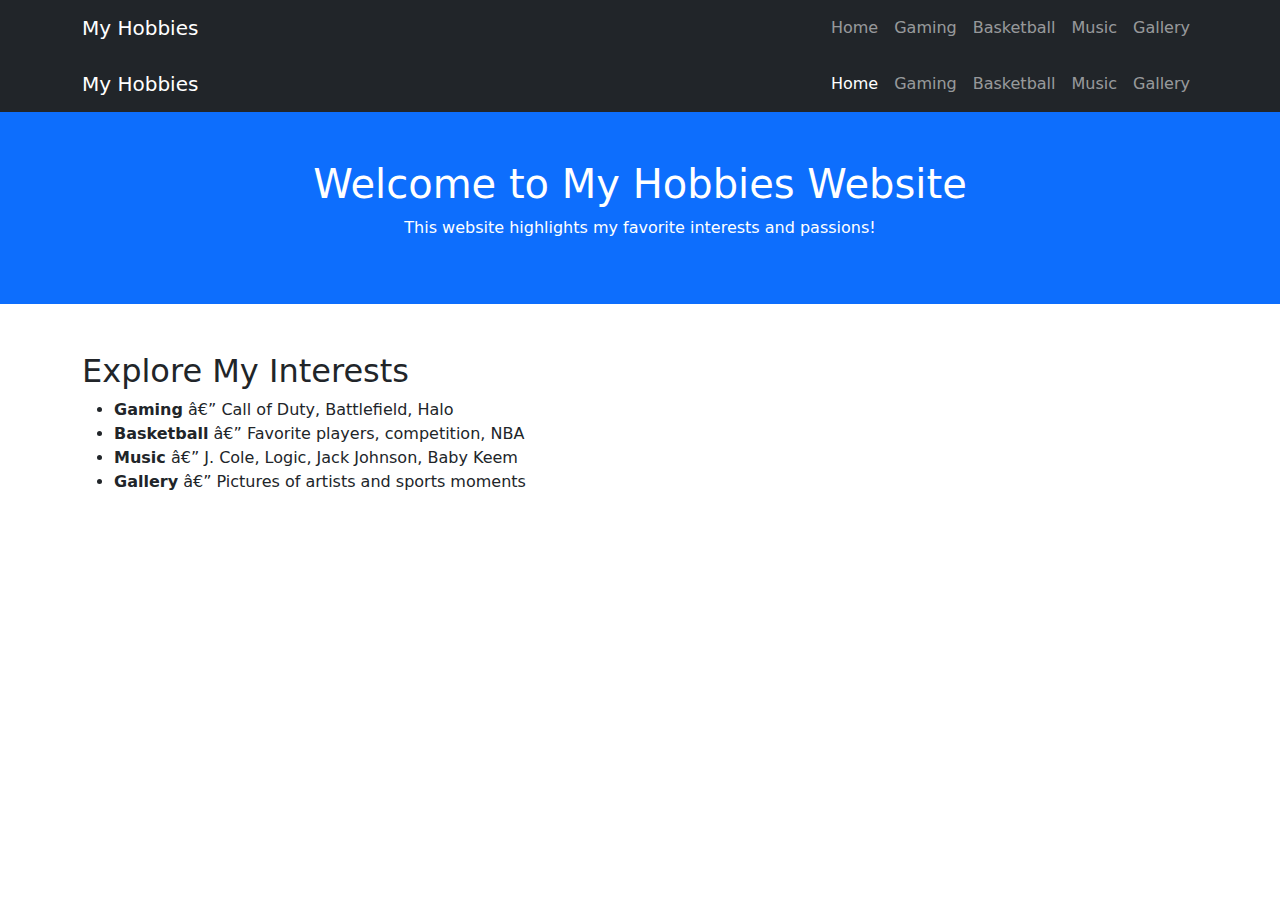
<file: MART145/index.html>
<link href="https://cdn.jsdelivr.net/npm/bootstrap@5.3.2/dist/css/bootstrap.min.css" rel="stylesheet">
<script src="https://cdn.jsdelivr.net/npm/bootstrap@5.3.2/dist/js/bootstrap.bundle.min.js"></script>
<nav class="navbar navbar-expand-lg navbar-dark bg-dark">
  <div class="container">
    <a class="navbar-brand" href="index.html">My Hobbies</a>
    <button class="navbar-toggler" type="button" data-bs-toggle="collapse" data-bs-target="#navMenu">
      <span class="navbar-toggler-icon"></span>
    </button>
    <div class="collapse navbar-collapse" id="navMenu">
      <ul class="navbar-nav ms-auto">
        <li class="nav-item"><a class="nav-link" href="index.html">Home</a></li>
        <li class="nav-item"><a class="nav-link" href="gaming.html">Gaming</a></li>
        <li class="nav-item"><a class="nav-link" href="basketball.html">Basketball</a></li>
        <li class="nav-item"><a class="nav-link" href="music.html">Music</a></li>
        <li class="nav-item"><a class="nav-link" href="gallery.html">Gallery</a></li>
      </ul>
    </div>
  </div>
</nav>
<!DOCTYPE html>
<html lang="en">
<head>
  <meta charset="UTF-8" />
  <meta name="viewport" content="width=device-width, initial-scale=1" />
  <title>Home | My Interests</title>
  <link href="https://cdn.jsdelivr.net/npm/bootstrap@5.3.2/dist/css/bootstrap.min.css" rel="stylesheet">
</head>
<body>

<nav class="navbar navbar-expand-lg navbar-dark bg-dark">
  <div class="container">
    <a class="navbar-brand" href="index.html">My Hobbies</a>
    <button class="navbar-toggler" type="button" data-bs-toggle="collapse" data-bs-target="#navMenu">
      <span class="navbar-toggler-icon"></span>
    </button>
    <div class="collapse navbar-collapse" id="navMenu">
      <ul class="navbar-nav ms-auto">
        <li class="nav-item"><a class="nav-link active" href="index.html">Home</a></li>
        <li class="nav-item"><a class="nav-link" href="gaming.html">Gaming</a></li>
        <li class="nav-item"><a class="nav-link" href="basketball.html">Basketball</a></li>
        <li class="nav-item"><a class="nav-link" href="music.html">Music</a></li>
        <li class="nav-item"><a class="nav-link" href="gallery.html">Gallery</a></li>
      </ul>
    </div>
  </div>
</nav>

<header class="bg-primary text-white text-center py-5">
  <div class="container">
    <h1>Welcome to My Hobbies Website</h1>
    <p>This website highlights my favorite interests and passions!</p>
  </div>
</header>

<section class="container py-5">
  <h2>Explore My Interests</h2>
  <ul>
    <li><strong>Gaming</strong> — Call of Duty, Battlefield, Halo</li>
    <li><strong>Basketball</strong> — Favorite players, competition, NBA</li>
    <li><strong>Music</strong> — J. Cole, Logic, Jack Johnson, Baby Keem</li>
    <li><strong>Gallery</strong> — Pictures of artists and sports moments</li>
  </ul>
</section>

<script src="https://cdn.jsdelivr.net/npm/bootstrap@5.3.2/dist/js/bootstrap.bundle.min.js"></script>
</body>
</html>
</file>
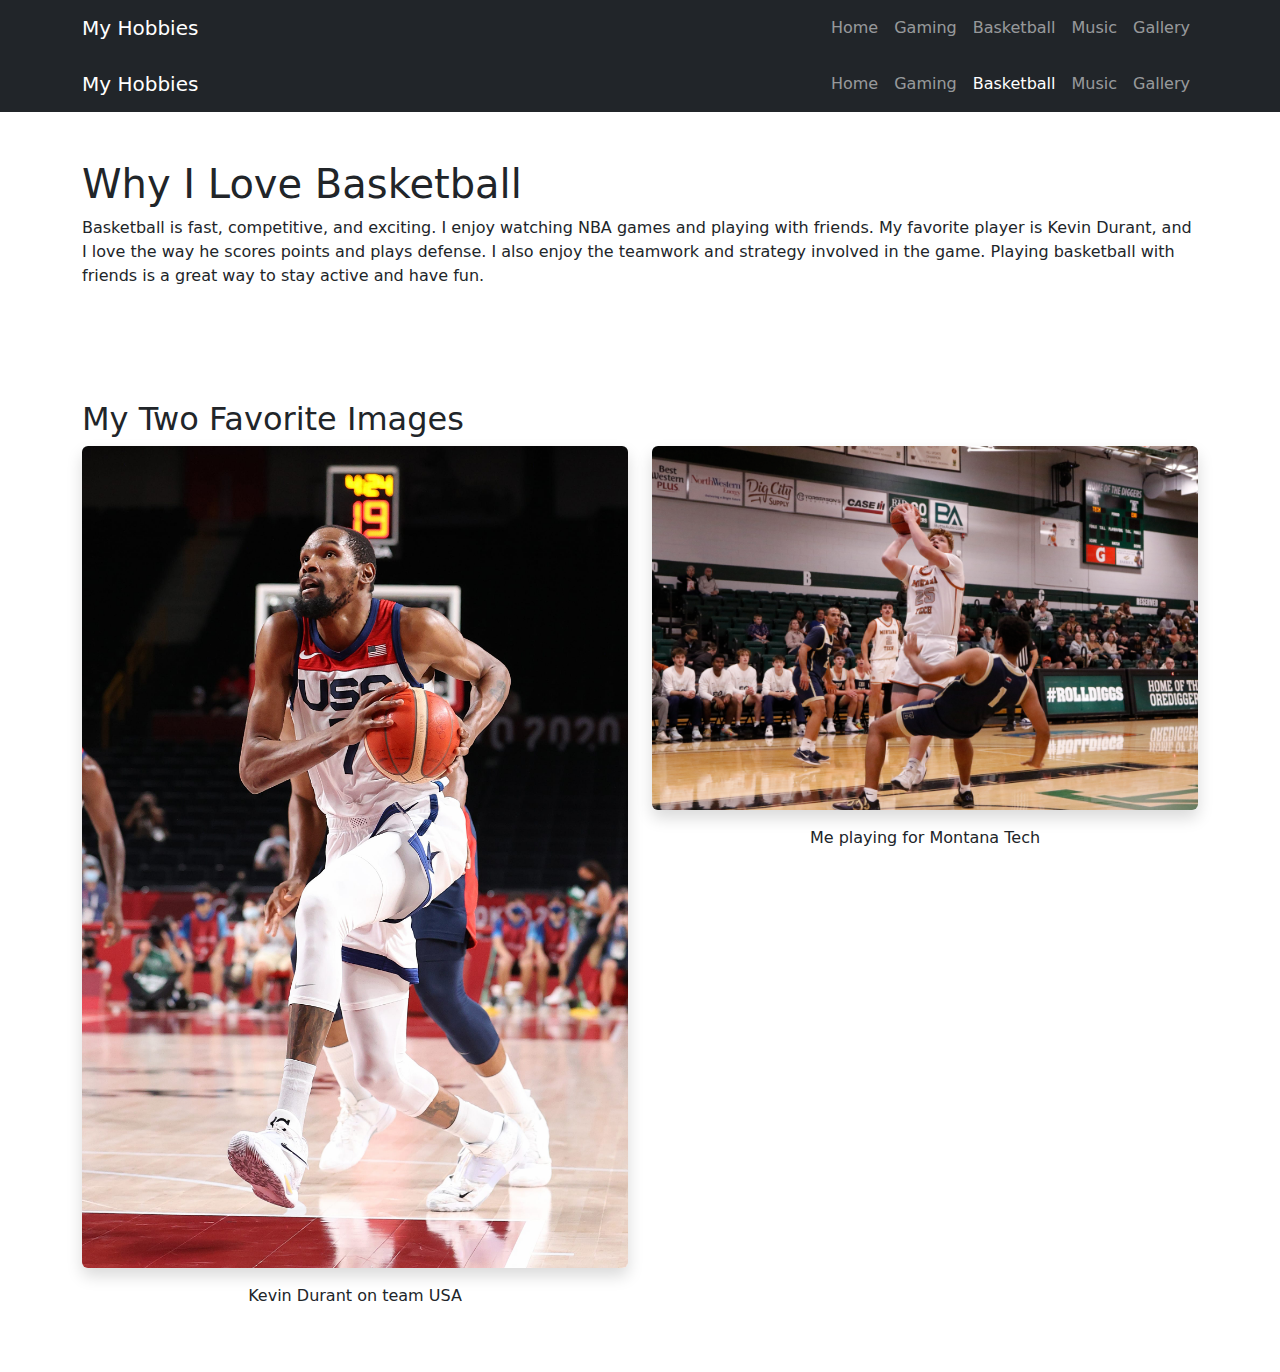
<file: MART145/basketball.html>
<link href="https://cdn.jsdelivr.net/npm/bootstrap@5.3.2/dist/css/bootstrap.min.css" rel="stylesheet">
<script src="https://cdn.jsdelivr.net/npm/bootstrap@5.3.2/dist/js/bootstrap.bundle.min.js"></script>
<nav class="navbar navbar-expand-lg navbar-dark bg-dark">
  <div class="container">
    <a class="navbar-brand" href="index.html">My Hobbies</a>
    <button class="navbar-toggler" type="button" data-bs-toggle="collapse" data-bs-target="#navMenu">
      <span class="navbar-toggler-icon"></span>
    </button>
    <div class="collapse navbar-collapse" id="navMenu">
      <ul class="navbar-nav ms-auto">
        <li class="nav-item"><a class="nav-link" href="index.html">Home</a></li>
        <li class="nav-item"><a class="nav-link" href="gaming.html">Gaming</a></li>
        <li class="nav-item"><a class="nav-link" href="basketball.html">Basketball</a></li>
        <li class="nav-item"><a class="nav-link" href="music.html">Music</a></li>
        <li class="nav-item"><a class="nav-link" href="gallery.html">Gallery</a></li>
      </ul>
    </div>
  </div>
</nav>
<!DOCTYPE html>
<html lang="en">
<head>
  <meta charset="UTF-8" />
  <meta name="viewport" content="width=device-width, initial-scale=1" />
  <title>Basketball</title>
  <link href="https://cdn.jsdelivr.net/npm/bootstrap@5.3.2/dist/css/bootstrap.min.css" rel="stylesheet">
</head>
<body>

<nav class="navbar navbar-expand-lg navbar-dark bg-dark">
  <div class="container">
    <a class="navbar-brand" href="index.html">My Hobbies</a>
    <button class="navbar-toggler" type="button" data-bs-toggle="collapse" data-bs-target="#navMenu">
      <span class="navbar-toggler-icon"></span>
    </button>
    <div class="collapse navbar-collapse" id="navMenu">
      <ul class="navbar-nav ms-auto">
        <li class="nav-item"><a class="nav-link" href="index.html">Home</a></li>
        <li class="nav-item"><a class="nav-link" href="gaming.html">Gaming</a></li>
        <li class="nav-item"><a class="nav-link active" href="basketball.html">Basketball</a></li>
        <li class="nav-item"><a class="nav-link" href="music.html">Music</a></li>
        <li class="nav-item"><a class="nav-link" href="gallery.html">Gallery</a></li>
      </ul>
    </div>
  </div>
</nav>

<div class="container py-5">
  <h1>Why I Love Basketball</h1>
  <p>Basketball is fast, competitive, and exciting. I enjoy watching NBA games and playing with friends. My favorite player is Kevin Durant,
    and I love the way he scores points and plays defense. I also enjoy the teamwork and strategy involved in the game. Playing basketball with friends is a great way to stay active and have fun.
  </p>
</div>
<div class="container py-5">
  <h2>My Two Favorite Images</h2>
  <div class="row">
    <div class="col-md-6">
      <img src="images/Durant.jpg" class="img-fluid rounded shadow mb-3" alt="First image">
      <p class="text-center">Kevin Durant on team USA</p>
    </div>
    <div class="col-md-6">
      <img src="images/Mtech.jpeg" class="img-fluid rounded shadow mb-3" alt="Second image">
      <p class="text-center">Me playing for Montana Tech
    
      </p>
    </div>
  </div>
</div>

<script src="https://cdn.jsdelivr.net/npm/bootstrap@5.3.2/dist/js/bootstrap.bundle.min.js"></script>
</body>
</html>
</file>
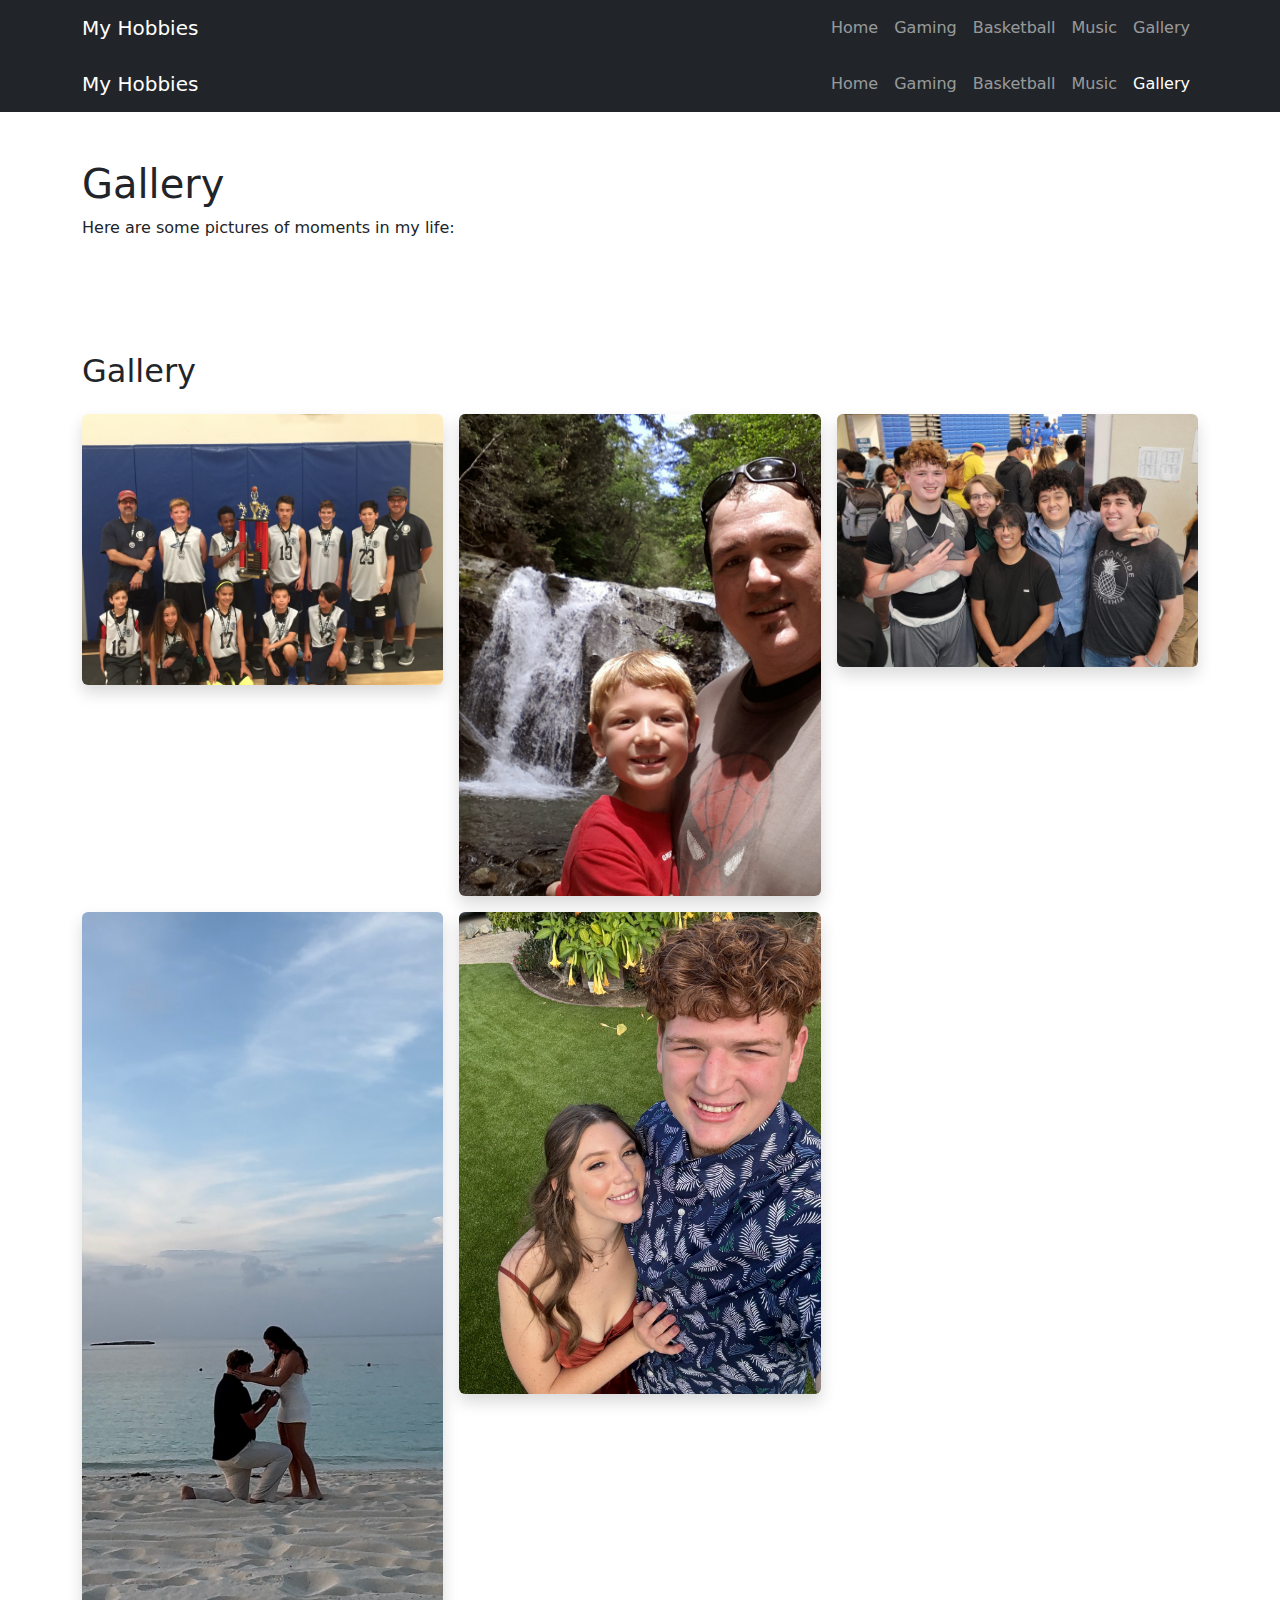
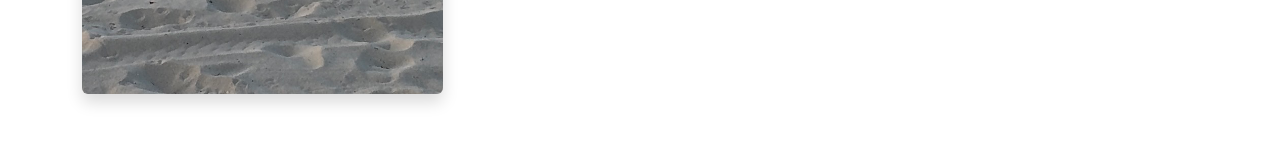
<file: MART145/gallary.html>
<link href="https://cdn.jsdelivr.net/npm/bootstrap@5.3.2/dist/css/bootstrap.min.css" rel="stylesheet">
<script src="https://cdn.jsdelivr.net/npm/bootstrap@5.3.2/dist/js/bootstrap.bundle.min.js"></script>
<nav class="navbar navbar-expand-lg navbar-dark bg-dark">
  <div class="container">
    <a class="navbar-brand" href="index.html">My Hobbies</a>
    <button class="navbar-toggler" type="button" data-bs-toggle="collapse" data-bs-target="#navMenu">
      <span class="navbar-toggler-icon"></span>
    </button>
    <div class="collapse navbar-collapse" id="navMenu">
      <ul class="navbar-nav ms-auto">
        <li class="nav-item"><a class="nav-link" href="index.html">Home</a></li>
        <li class="nav-item"><a class="nav-link" href="gaming.html">Gaming</a></li>
        <li class="nav-item"><a class="nav-link" href="basketball.html">Basketball</a></li>
        <li class="nav-item"><a class="nav-link" href="music.html">Music</a></li>
        <li class="nav-item"><a class="nav-link" href="gallery.html">Gallery</a></li>
      </ul>
    </div>
  </div>
</nav>
<!DOCTYPE html>
<html lang="en">
<head>
  <meta charset="UTF-8" />
  <meta name="viewport" content="width=device-width, initial-scale=1" />
  <title>Gallery</title>
  <link href="https://cdn.jsdelivr.net/npm/bootstrap@5.3.2/dist/css/bootstrap.min.css" rel="stylesheet">
</head>
<body>

<nav class="navbar navbar-expand-lg navbar-dark bg-dark">
  <div class="container">
    <a class="navbar-brand" href="index.html">My Hobbies</a>
    <button class="navbar-toggler" type="button" data-bs-toggle="collapse" data-bs-target="#navMenu">
      <span class="navbar-toggler-icon"></span>
    </button>
    <div class="collapse navbar-collapse" id="navMenu">
      <ul class="navbar-nav ms-auto">
        <li class="nav-item"><a class="nav-link" href="index.html">Home</a></li>
        <li class="nav-item"><a class="nav-link" href="gaming.html">Gaming</a></li>
        <li class="nav-item"><a class="nav-link" href="basketball.html">Basketball</a></li>
        <li class="nav-item"><a class="nav-link" href="music.html">Music</a></li>
        <li class="nav-item"><a class="nav-link active" href="gallery.html">Gallery</a></li>
      </ul>
    </div>
  </div>
</nav>

<div class="container py-5">
  <h1>Gallery</h1>
  <p>Here are some pictures of moments in my life:</p>
</div>
<div class="container py-5">
  <h2 class="mb-4">Gallery</h2>
  <div class="row g-3">
    <div class="col-md-4 col-sm-6">
      <img src="images/1.jpeg" class="img-fluid rounded shadow" alt="Gallery Image 1">
    </div>
    <div class="col-md-4 col-sm-6">
      <img src="images/2.jpeg" class="img-fluid rounded shadow" alt="Gallery Image 2">
    </div>
    <div class="col-md-4 col-sm-6">
      <img src="images/3.jpeg" class="img-fluid rounded shadow" alt="Gallery Image 3">
    </div>
    <div class="col-md-4 col-sm-6">
      <img src="images/4.jpeg" class="img-fluid rounded shadow" alt="Gallery Image 4">
    </div>
    <div class="col-md-4 col-sm-6">
      <img src="images/5.jpeg" class="img-fluid rounded shadow" alt="Gallery Image 5">
    </div>
  </div>
</div>

<script src="https://cdn.jsdelivr.net/npm/bootstrap@5.3.2/dist/js/bootstrap.bundle.min.js"></script>
</body>
</html>
</file>
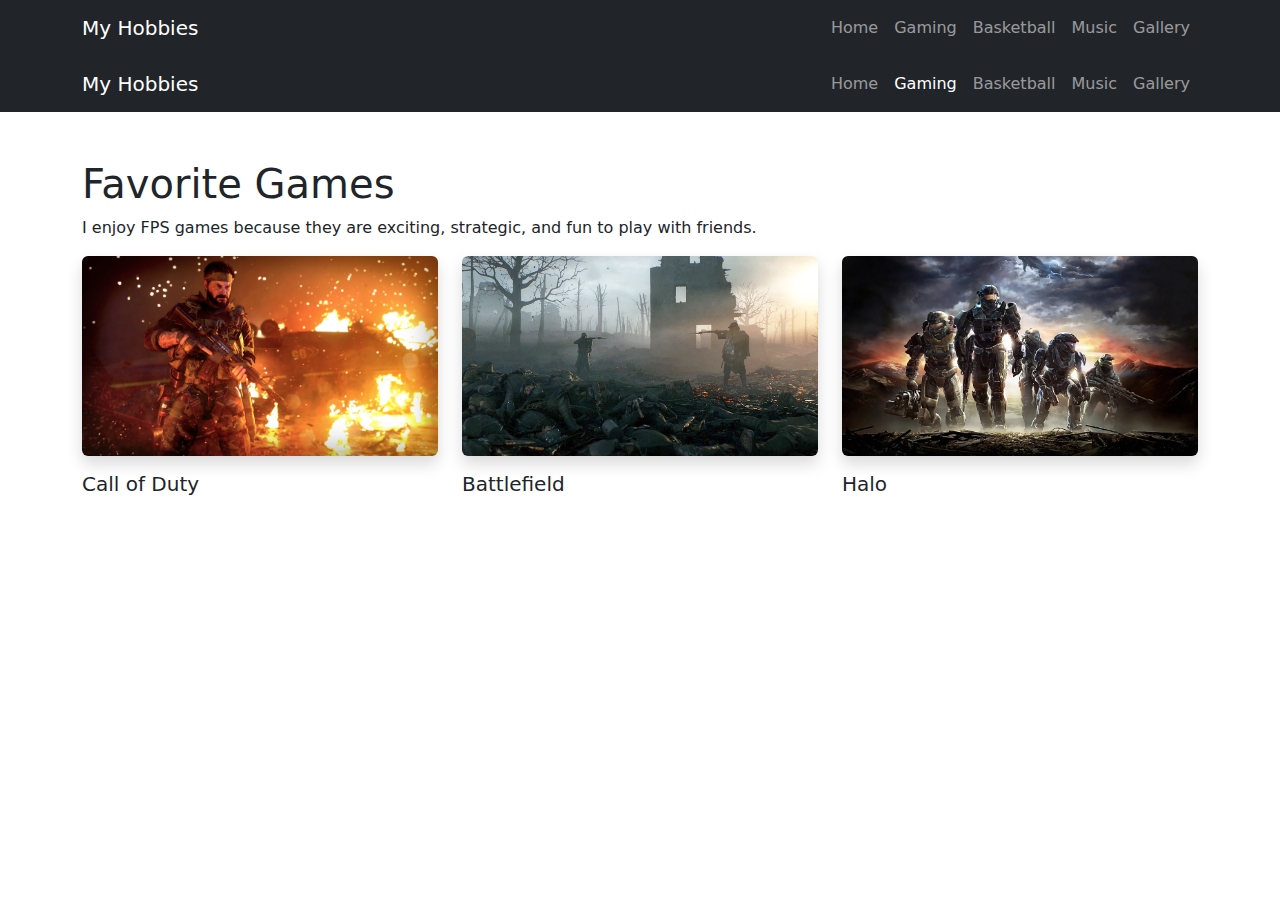
<file: MART145/gaming.html>
<link href="https://cdn.jsdelivr.net/npm/bootstrap@5.3.2/dist/css/bootstrap.min.css" rel="stylesheet">
<script src="https://cdn.jsdelivr.net/npm/bootstrap@5.3.2/dist/js/bootstrap.bundle.min.js"></script>
<nav class="navbar navbar-expand-lg navbar-dark bg-dark">
  <div class="container">
    <a class="navbar-brand" href="index.html">My Hobbies</a>
    <button class="navbar-toggler" type="button" data-bs-toggle="collapse" data-bs-target="#navMenu">
      <span class="navbar-toggler-icon"></span>
    </button>
    <div class="collapse navbar-collapse" id="navMenu">
      <ul class="navbar-nav ms-auto">
        <li class="nav-item"><a class="nav-link" href="index.html">Home</a></li>
        <li class="nav-item"><a class="nav-link" href="gaming.html">Gaming</a></li>
        <li class="nav-item"><a class="nav-link" href="basketball.html">Basketball</a></li>
        <li class="nav-item"><a class="nav-link" href="music.html">Music</a></li>
        <li class="nav-item"><a class="nav-link" href="gallery.html">Gallery</a></li>
      </ul>
    </div>
  </div>
</nav>
<!DOCTYPE html>
<html lang="en">
<head>
  <meta charset="UTF-8" />
  <meta name="viewport" content="width=device-width, initial-scale=1" />
  <title>Gaming</title>
  <link href="https://cdn.jsdelivr.net/npm/bootstrap@5.3.2/dist/css/bootstrap.min.css" rel="stylesheet">
</head>
<body>
<!-- Navbar -->
<nav class="navbar navbar-expand-lg navbar-dark bg-dark">
  <div class="container">
    <a class="navbar-brand" href="index.html">My Hobbies</a>
    <button class="navbar-toggler" type="button" data-bs-toggle="collapse" data-bs-target="#navMenu">
      <span class="navbar-toggler-icon"></span>
    </button>
    <div class="collapse navbar-collapse" id="navMenu">
      <ul class="navbar-nav ms-auto">
        <li class="nav-item"><a class="nav-link" href="index.html">Home</a></li>
        <li class="nav-item"><a class="nav-link active" href="gaming.html">Gaming</a></li>
        <li class="nav-item"><a class="nav-link" href="basketball.html">Basketball</a></li>
        <li class="nav-item"><a class="nav-link" href="music.html">Music</a></li>
        <li class="nav-item"><a class="nav-link" href="gallery.html">Gallery</a></li>
      </ul>
    </div>
  </div>
</nav>

<div class="container py-5">
  <h1>Favorite Games</h1>
  <p>I enjoy FPS games because they are exciting, strategic, and fun to play with friends.</p>

  <div class="row">
    <div class="col-md-4">
      <img src="images/game1.jpg.jpg" class="img-fluid rounded shadow mb-3" alt="Call of Duty">
      <h5>Call of Duty</h5>
    </div>
    <div class="col-md-4">
      <img src="images/game2.jpg.jpg" class="img-fluid rounded shadow mb-3" alt="Battlefield">
      <h5>Battlefield</h5>
    </div>
    <div class="col-md-4">
      <img src="images/game3.jpg.webp" class="img-fluid rounded shadow mb-3" alt="Halo">
      <h5>Halo</h5>
    </div>
  </div>
</div>

<script src="https://cdn.jsdelivr.net/npm/bootstrap@5.3.2/dist/js/bootstrap.bundle.min.js"></script>
</body>
</html>
</file>
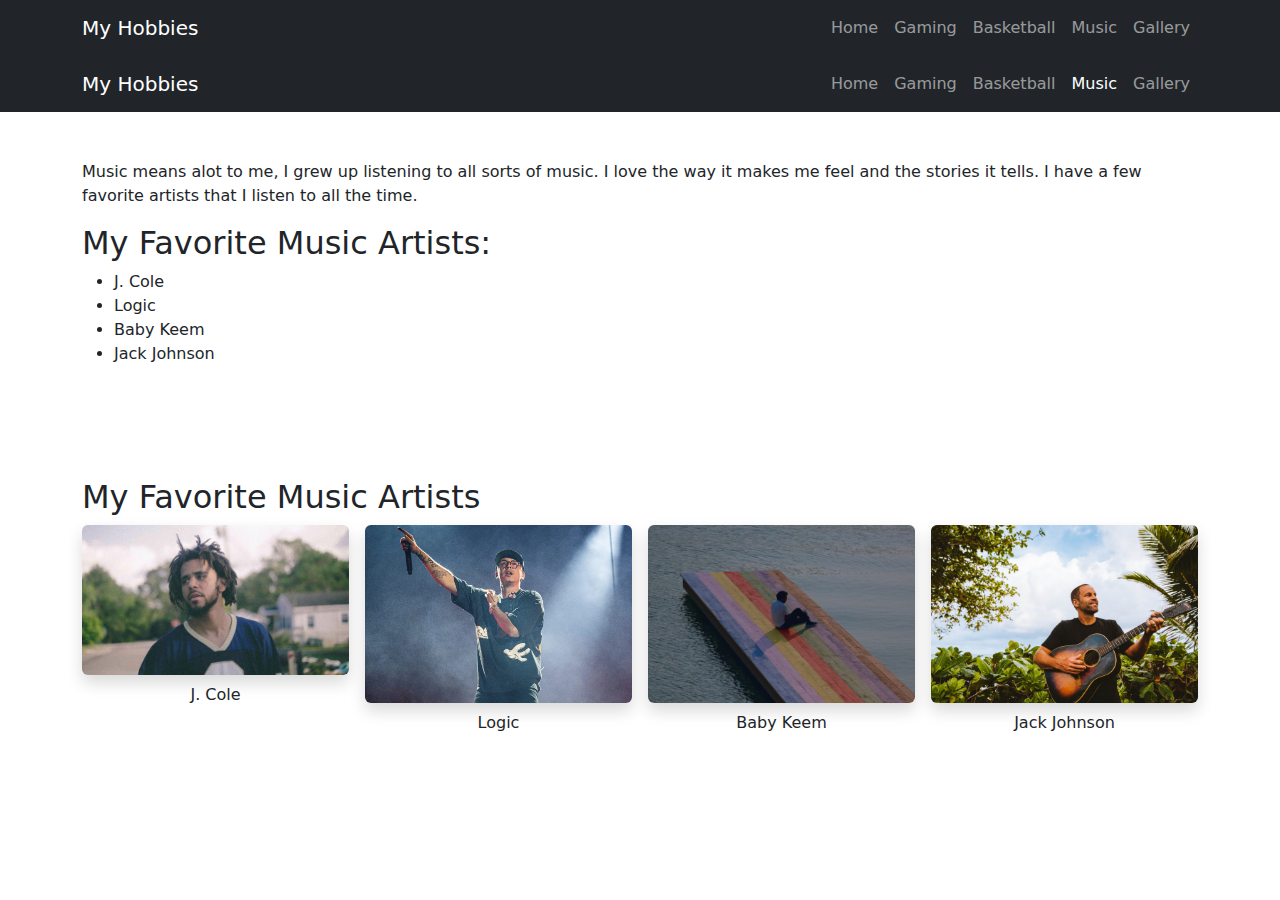
<file: MART145/music.html>
<link href="https://cdn.jsdelivr.net/npm/bootstrap@5.3.2/dist/css/bootstrap.min.css" rel="stylesheet">
<script src="https://cdn.jsdelivr.net/npm/bootstrap@5.3.2/dist/js/bootstrap.bundle.min.js"></script>
<nav class="navbar navbar-expand-lg navbar-dark bg-dark">
  <div class="container">
    <a class="navbar-brand" href="index.html">My Hobbies</a>
    <button class="navbar-toggler" type="button" data-bs-toggle="collapse" data-bs-target="#navMenu">
      <span class="navbar-toggler-icon"></span>
    </button>
    <div class="collapse navbar-collapse" id="navMenu">
      <ul class="navbar-nav ms-auto">
        <li class="nav-item"><a class="nav-link" href="index.html">Home</a></li>
        <li class="nav-item"><a class="nav-link" href="gaming.html">Gaming</a></li>
        <li class="nav-item"><a class="nav-link" href="basketball.html">Basketball</a></li>
        <li class="nav-item"><a class="nav-link" href="music.html">Music</a></li>
        <li class="nav-item"><a class="nav-link" href="gallery.html">Gallery</a></li>
      </ul>
    </div>
  </div>
</nav>
<!DOCTYPE html>
<html lang="en">
<head>
  <meta charset="UTF-8" />
  <meta name="viewport" content="width=device-width, initial-scale=1" />
  <title>Music</title>
  <link href="https://cdn.jsdelivr.net/npm/bootstrap@5.3.2/dist/css/bootstrap.min.css" rel="stylesheet">
</head>
<body>

<nav class="navbar navbar-expand-lg navbar-dark bg-dark">
  <div class="container">
    <a class="navbar-brand" href="index.html">My Hobbies</a>
    <button class="navbar-toggler" type="button" data-bs-toggle="collapse" data-bs-target="#navMenu">
      <span class="navbar-toggler-icon"></span>
    </button>
    <div class="collapse navbar-collapse" id="navMenu">
      <ul class="navbar-nav ms-auto">
        <li class="nav-item"><a class="nav-link" href="index.html">Home</a></li>
        <li class="nav-item"><a class="nav-link" href="gaming.html">Gaming</a></li>
        <li class="nav-item"><a class="nav-link" href="basketball.html">Basketball</a></li>
        <li class="nav-item"><a class="nav-link active" href="music.html">Music</a></li>
        <li class="nav-item"><a class="nav-link" href="gallery.html">Gallery</a></li>
      </ul>
    </div>
  </div>
</nav>

<div class="container py-5">
  <p>Music means alot to me, I grew up listening to all sorts of music. 
    I love the way it makes me feel and the stories it tells. I have a few favorite artists that I listen to all the time.</p>
  <h2>My Favorite Music Artists:</h2>
  <ul>
    <li>J. Cole</li>
    <li>Logic</li>
    <li>Baby Keem</li>
    <li>Jack Johnson</li>
  </ul>
</div>
<div class="container py-5">
  <h2>My Favorite Music Artists</h2>
  <div class="row g-3">
    <div class="col-md-3">
      <img src="images/Jcole.webp" class="img-fluid rounded shadow" alt="Artist 1">
      <p class="text-center mt-2">J. Cole</p>
    </div>
    <div class="col-md-3">
      <img src="images/Logic.webp" class="img-fluid rounded shadow" alt="Artist 2">
      <p class="text-center mt-2">Logic</p>
    </div>
    <div class="col-md-3">
      <img src="images/BabyKeem.jpg" class="img-fluid rounded shadow" alt="Artist 3">
      <p class="text-center mt-2">Baby Keem</p>
    </div>
    <div class="col-md-3">
      <img src="images/Jack Johnson.avif" class="img-fluid rounded shadow" alt="Artist 4">
      <p class="text-center mt-2">Jack Johnson</p>
    </div>
  </div>
</div>

<script src="https://cdn.jsdelivr.net/npm/bootstrap@5.3.2/dist/js/bootstrap.bundle.min.js"></script>
</body>
</html>
</file>
